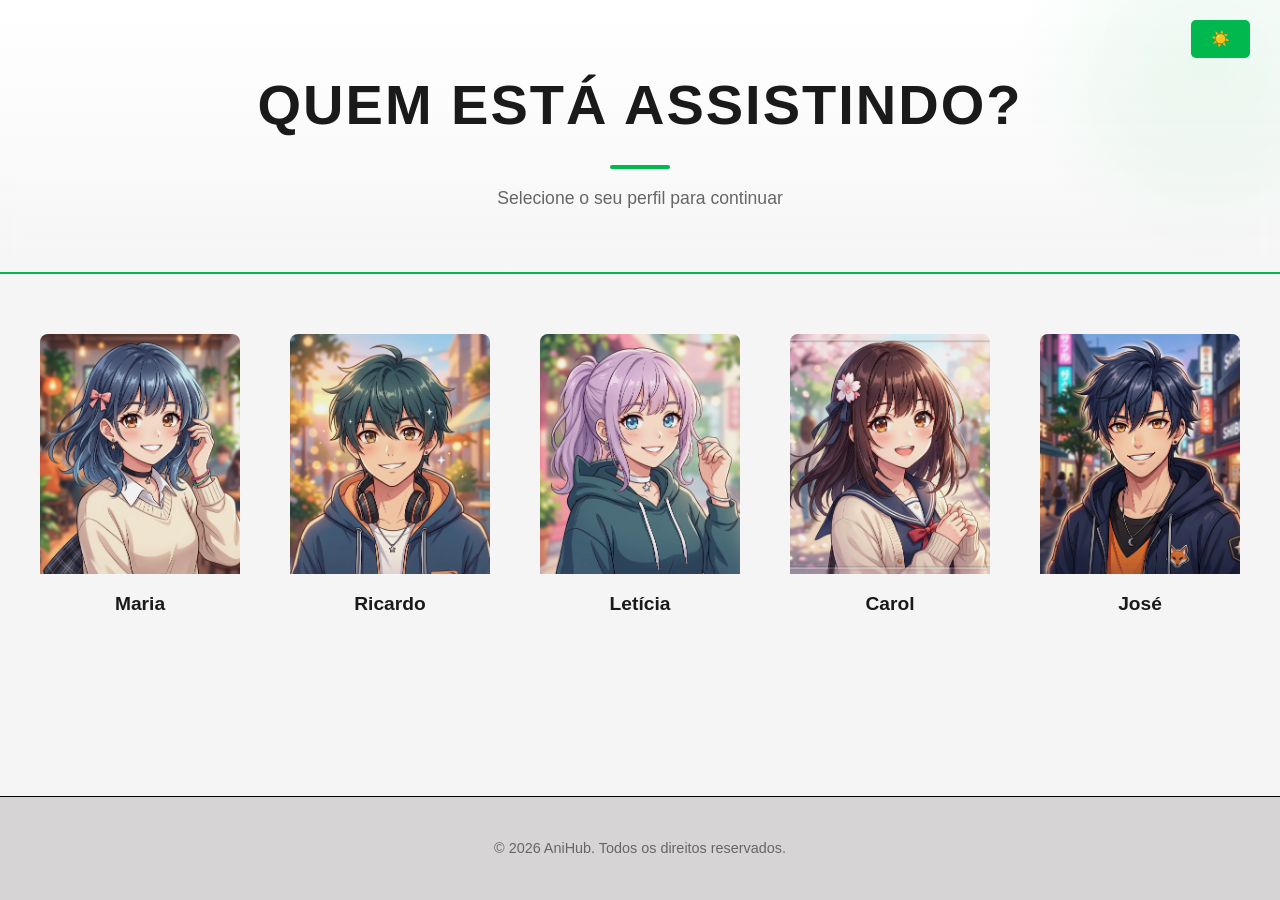
<file: index.html>
<!DOCTYPE html>
<html lang="pt-br">
<head>
    <meta charset="UTF-8">
    <meta name="viewport" content="width=device-width, initial-scale=1.0">
    <meta name="description" content="Selecione seu perfil na AniHub para começar a assistir">
    <meta name="theme-color" content="#000000">
    <title>AniHub - Selecionar Perfil</title>
    <link rel="icon" href="./assets/anihub-icon.png" type="image/x-icon">
    <link rel="stylesheet" href="style.css">
    <script defer src="./theme.js"></script>
</head>
<body>
    <header>
        <button id="theme-toggle" class="theme-toggle" aria-label="Alternar tema">🌙</button>
        <h1>Quem está assistindo?</h1>
        <p class="subtitle">Selecione o seu perfil para continuar</p>
    </header>

    <main>
        <section aria-label="Perfis disponíveis">
            <ul class="profiles">
                <li>
                    <a href="./catalogo/catalogo.html" class="profile">
                        <figure>
                            <img src="./assets/perfil-1.jpg" alt="Perfil 1">
                            <figcaption>Maria</figcaption>
                        </figure>
                    </a>
                </li>

                <li>
                    <a href="./catalogo/catalogo.html" class="profile">
                        <figure>
                            <img src="./assets/perfil-2.jpg" alt="Perfil 2">
                            <figcaption>Ricardo</figcaption>
                        </figure>
                    </a>
                </li>

                <li>
                    <a href="./catalogo/catalogo.html" class="profile">
                        <figure>
                            <img src="./assets/perfil-3.jpg" alt="Perfil 3">
                            <figcaption>Letícia</figcaption>
                        </figure>
                    </a>
                </li>

                <li>
                    <a href="./catalogo/catalogo.html" class="profile">
                        <figure>
                            <img src="./assets/perfil-4.jpg" alt="Perfil 4">
                            <figcaption>Carol</figcaption>
                        </figure>
                    </a>
                </li>

                <li>
                    <a href="./catalogo/catalogo.html" class="profile">
                        <figure>
                            <img src="./assets/perfil-5.jpg" alt="Perfil 5">
                            <figcaption>José</figcaption>
                        </figure>
                    </a>
                </li>
            </ul>
        </section>
    </main>

    <footer>
        <p>&copy; 2026 AniHub. Todos os direitos reservados.</p>
    </footer>

    <script src="./js/index.js"></script>
</body>
</html>
</file>
<file: style.css>
/* ===== ANIHUB INSPIRED STYLES ===== */

:root {
    --anihub-black: #141414;
    --anihub-dark-black: #000000;
    --anihub-green: #00B84D;
    --anihub-white: #ffffff;
    --anihub-gray: #808080;
    --anihub-light-gray: #f5f5f1;
    --anihub-border: #404040;
    --transition: all 0.3s ease;
    --transition-slow: all 0.5s ease;
    --font-primary: 'Segoe UI', Tahoma, Geneva, Verdana, sans-serif;
}

/* ===== LIGHT MODE THEME VARIABLES ===== */
html[data-theme='light'] {
    --anihub-black: #f5f5f5;
    --anihub-dark-black: #d6d4d4;
    --anihub-green: #00B84D;
    --anihub-white: #1a1a1a;
    --anihub-gray: #666666;
    --anihub-light-gray: #333333;
    --anihub-border: #000000;
}

/* ===== RESET & GLOBAL STYLES ===== */
* {
    margin: 0;
    padding: 0;
    box-sizing: border-box;
}

html {
    scroll-behavior: smooth;
}

body {
    font-family: var(--font-primary);
    background-color: var(--anihub-black);
    color: var(--anihub-white);
    line-height: 1.6;
    min-height: 100vh;
    display: flex;
    flex-direction: column;
    transition: var(--transition);
}

/* ===== THEME TOGGLE BUTTON ===== */
.theme-toggle {
    position: absolute;
    top: 20px;
    right: 30px;
    background-color: var(--anihub-green);
    color: var(--anihub-white);
    border: none;
    padding: 10px 20px;
    font-size: 0.95rem;
    font-weight: 600;
    border-radius: 5px;
    cursor: pointer;
    transition: var(--transition);
    z-index: 50;
    font-family: var(--font-primary);
    display: flex;
    align-items: center;
    gap: 8px;
}

.theme-toggle:hover {
    background-color: #009c3e;
    transform: translateY(-2px);
    box-shadow: 0 4px 12px rgba(0, 184, 77, 0.4);
}

.theme-toggle:active {
    transform: translateY(0);
}

.theme-toggle:focus {
    outline: 2px solid var(--anihub-green);
    outline-offset: 2px;
}

/* ===== HEADER ===== */
header {
    background: linear-gradient(180deg, rgba(0, 0, 0, 0.8) 0%, rgba(20, 20, 20, 0.5) 100%);
    padding: 60px 30px;
    text-align: center;
    border-bottom: 2px solid var(--anihub-green);
    position: relative;
    overflow: hidden;
    transition: var(--transition);
}

html[data-theme='light'] header {
    background: linear-gradient(180deg, rgba(255, 255, 255, 0.95) 0%, rgba(245, 245, 245, 0.9) 100%);
    border-bottom-color: var(--anihub-green);
}

header::before {
    content: '';
    position: absolute;
    top: -50%;
    right: -10%;
    width: 400px;
    height: 400px;
    background: radial-gradient(circle, rgba(0, 184, 77, 0.15) 0%, transparent 70%);
    border-radius: 50%;
    animation: pulse 6s ease-in-out infinite;
}

@keyframes pulse {
    0%, 100% {
        transform: scale(1);
        opacity: 0.15;
    }
    50% {
        transform: scale(1.1);
        opacity: 0.25;
    }
}

header h1 {
    font-size: 3.5rem;
    font-weight: 700;
    margin-bottom: 15px;
    color: var(--anihub-white);
    text-transform: uppercase;
    letter-spacing: 2px;
    position: relative;
    z-index: 1;
}

header h1::after {
    content: '';
    display: block;
    width: 60px;
    height: 4px;
    background-color: var(--anihub-green);
    margin: 15px auto 0;
    border-radius: 2px;
}

.subtitle {
    font-size: 1.1rem;
    color: var(--anihub-gray);
    position: relative;
    z-index: 1;
}

/* ===== MAIN CONTENT ===== */
main {
    flex: 1;
    padding: 60px 30px;
    transition: var(--transition);
}

section {
    max-width: 1400px;
    margin: 0 auto;
    transition: var(--transition);
}

/* ===== PROFILES GRID ===== */
.profiles {
    display: grid;
    grid-template-columns: repeat(auto-fit, minmax(200px, 1fr));
    gap: 30px;
    list-style: none;
    justify-items: center;
    margin: 0;
    padding: 0;
}

.profiles > li {
    list-style: none;
    margin: 0;
    padding: 0;
}

.profile {
    text-decoration: none;
    cursor: pointer;
    position: relative;
    transition: var(--transition);
    display: flex;
    flex-direction: column;
    align-items: center;
    max-width: 200px;
    width: 100%;
}

.profile:hover {
    transform: scale(1.05);
}

.profile:hover figure {
    box-shadow: 0 8px 30px rgba(0, 184, 77, 0.6);
}

.profile:hover figcaption {
    color: var(--anihub-green);
    text-shadow: 0 0 10px rgba(0, 184, 77, 0.5);
    transform: translateY(-5px);
}

figure {
    position: relative;
    width: 100%;
    margin: 0;
    overflow: hidden;
    border-radius: 8px;
}

figure img {
    width: 100%;
    height: 240px;
    object-fit: cover;
    display: block;
    transition: var(--transition-slow);
    filter: brightness(0.9);
}

.profile:hover figure img {
    filter: brightness(1.1);
    transform: scale(1.08);
}

figure::after {
    content: '';
    position: absolute;
    top: 0;
    left: 0;
    right: 0;
    bottom: 0;
    background: linear-gradient(135deg, rgba(0, 184, 77, 0) 0%, rgba(0, 184, 77, 0.2) 100%);
    opacity: 0;
    transition: var(--transition);
    border-radius: 8px;
}

.profile:hover figure::after {
    opacity: 1;
}

figcaption {
    margin-top: 15px;
    font-size: 1.2rem;
    font-weight: 600;
    color: var(--anihub-white);
    transition: var(--transition);
    text-align: center;
}

/* ===== FOOTER ===== */
footer {
    background-color: var(--anihub-dark-black);
    padding: 40px 30px;
    text-align: center;
    border-top: 1px solid var(--anihub-border);
    color: var(--anihub-gray);
    font-size: 0.9rem;
    transition: var(--transition);
}

footer p {
    margin: 0;
}

html[data-theme='light'] footer {
    background-color: var(--anihub-dark-black);
    border-top-color: var(--anihub-border);
}

/* ===== ANIMATIONS ===== */
@keyframes fadeInDown {
    from {
        opacity: 0;
        transform: translateY(-20px);
    }
    to {
        opacity: 1;
        transform: translateY(0);
    }
}

@keyframes fadeInUp {
    from {
        opacity: 0;
        transform: translateY(20px);
    }
    to {
        opacity: 1;
        transform: translateY(0);
    }
}

header {
    animation: fadeInDown 0.8s ease;
}

.profile {
    animation: fadeInUp 0.6s ease;
}

.profile:nth-child(1) {
    animation-delay: 0.1s;
}

.profile:nth-child(2) {
    animation-delay: 0.2s;
}

.profile:nth-child(3) {
    animation-delay: 0.3s;
}

.profile:nth-child(4) {
    animation-delay: 0.4s;
}

.profile:nth-child(5) {
    animation-delay: 0.5s;
}

/* ===== RESPONSIVENESS ===== */
@media (max-width: 768px) {
    header h1 {
        font-size: 2.5rem;
    }

    header {
        padding: 40px 20px;
    }

    .theme-toggle {
        top: 15px;
        right: 20px;
        padding: 8px 15px;
        font-size: 0.85rem;
    }

    main {
        padding: 40px 20px;
    }

    .profiles {
        grid-template-columns: repeat(auto-fit, minmax(150px, 1fr));
        gap: 20px;
    }

    figure img {
        height: 180px;
    }

    figcaption {
        font-size: 1rem;
    }
}

@media (max-width: 480px) {
    header h1 {
        font-size: 1.8rem;
        letter-spacing: 1px;
    }

    header h1::after {
        width: 40px;
        height: 3px;
    }

    header {
        padding: 30px 15px;
    }

    .theme-toggle {
        top: 12px;
        right: 12px;
        padding: 6px 12px;
        font-size: 0.75rem;
    }

    main {
        padding: 30px 15px;
    }

    .profiles {
        grid-template-columns: repeat(auto-fit, minmax(140px, 1fr));
        gap: 15px;
    }

    figure img {
        height: 160px;
    }

    figcaption {
        font-size: 0.95rem;
        margin-top: 10px;
    }

    footer {
        padding: 30px 15px;
        font-size: 0.85rem;
    }
}

/* ===== DARK MODE ENHANCEMENTS ===== */
@media (prefers-reduced-motion: reduce) {
    * {
        animation-duration: 0.01ms !important;
        animation-iteration-count: 1 !important;
        transition-duration: 0.01ms !important;
    }
}

/* ===== LIGHT MODE ENHANCEMENTS ===== */
html[data-theme='light'] figure img {
    filter: brightness(0.95);
}

html[data-theme='light'] .profile:hover figure img {
    filter: brightness(0.85);
}

html[data-theme='light'] header::before {
    background: radial-gradient(circle, rgba(0, 184, 77, 0.08) 0%, transparent 70%);
}

/* ===== ACCESSIBILITY ===== */
.profile:focus {
    outline: 2px solid var(--anihub-green);
    outline-offset: 4px;
    border-radius: 8px;
}

.profile:focus-visible {
    outline: 2px solid var(--anihub-green);
    outline-offset: 4px;
}

/* ===== GLASS MORPHISM EFFECT (OPTIONAL ENHANCEMENT) ===== */
header {
    backdrop-filter: blur(10px);
}
</file>
